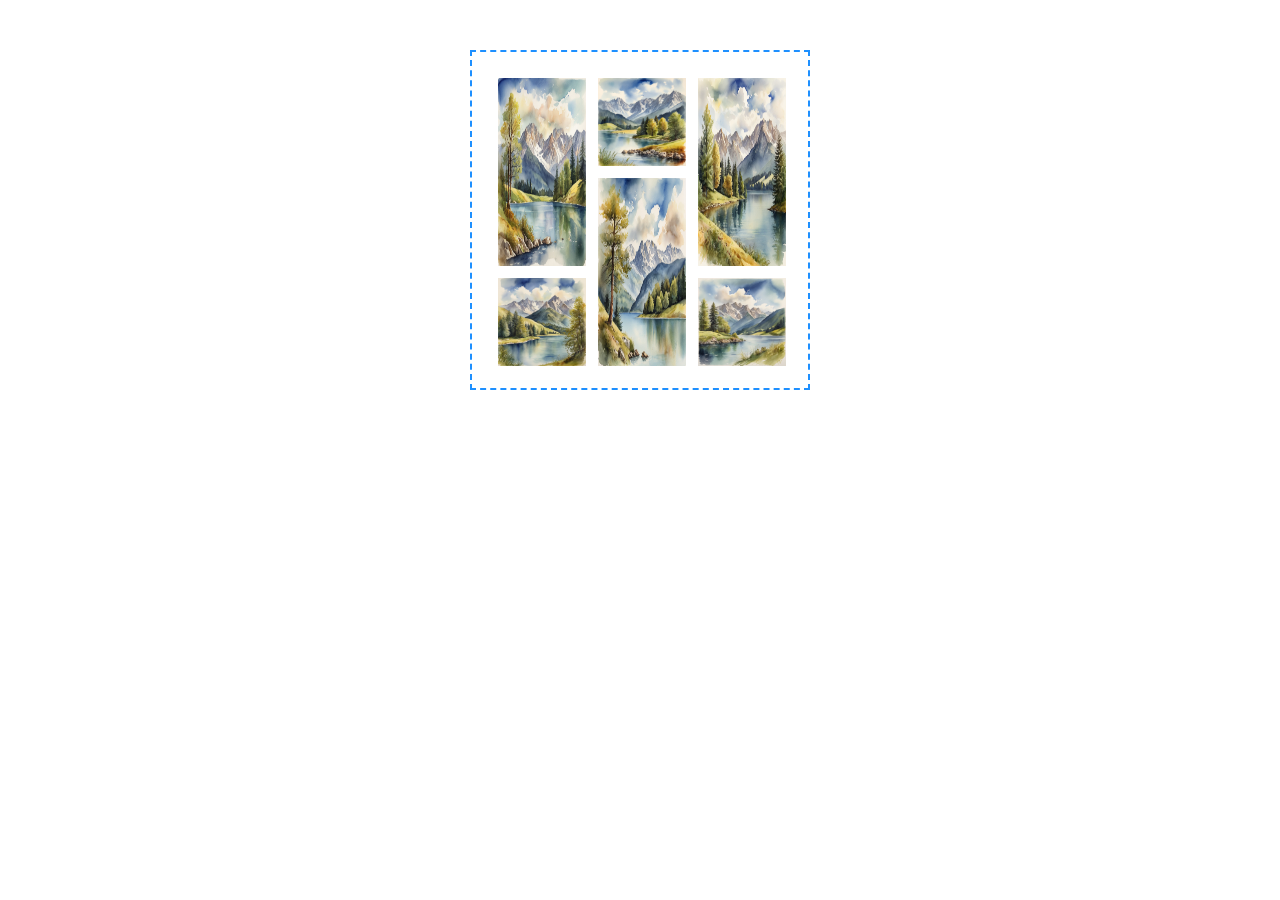
<file: index.html>
<!DOCTYPE html>
<html lang="en">
<head>
    <meta charset="UTF-8">
    <meta name="viewport" content="width=device-width, initial-scale=1.0">
    <title>Document</title>
    <link rel="stylesheet" href="style.css" />
</head>
<body>
    <div id="grid">
        <img src="images/M1.jpg" id="img1" class="tall"/>
        <img src="images/M2.jpg" id="img2" class="small"/>
        <img src="images/M3.jpg" id="img3" class="small"/>
        <img src="images/M4.jpg" id="img4" class="tall"/>
        <img src="images/M5.jpg" id="img5" class="tall"/>
        <img src="images/M6.jpg" id="img6" class="small"/>
    </div>
</body>
</html>
</file>
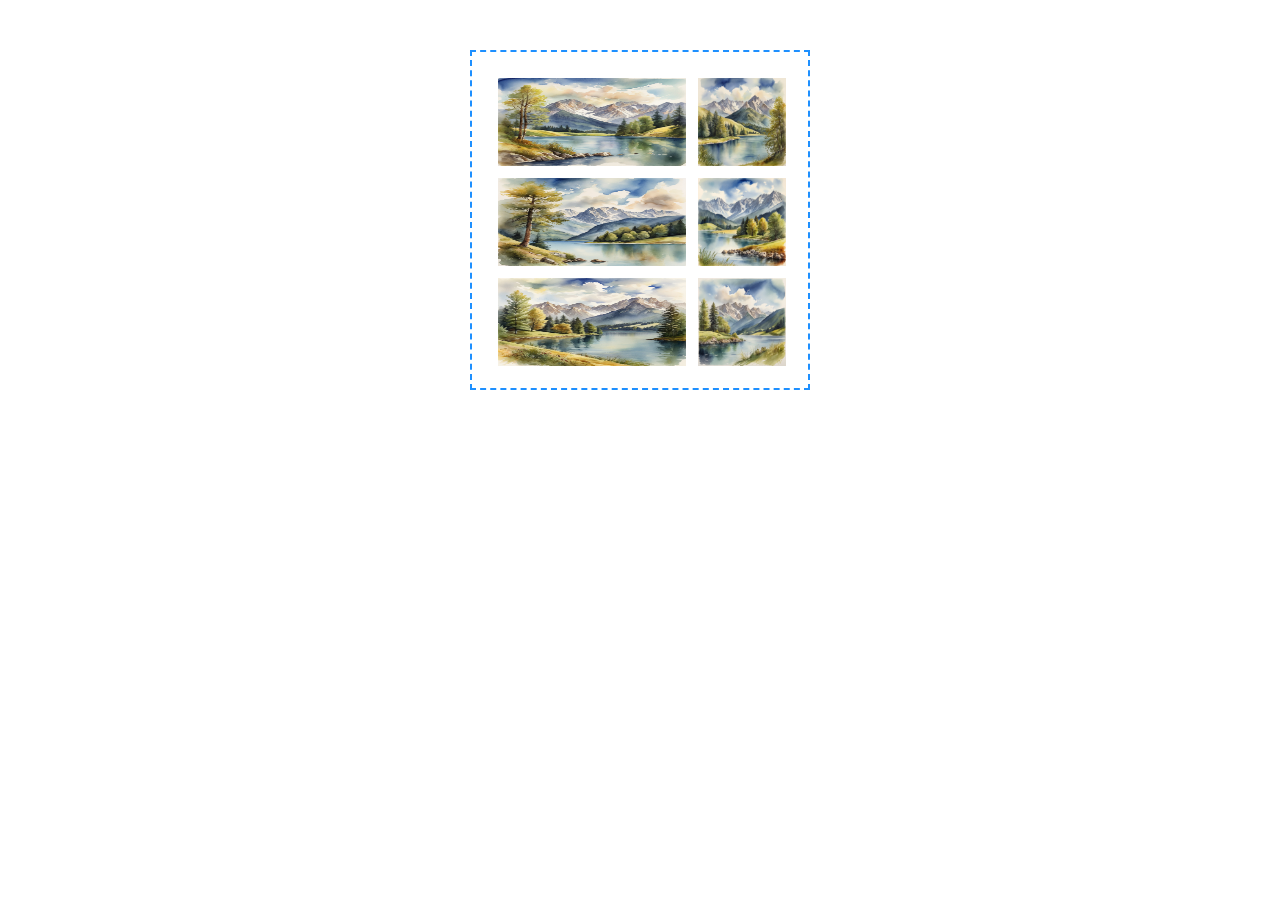
<file: page1.html>
<!DOCTYPE html>
<html lang="en">
<head>
    <meta charset="UTF-8">
    <meta name="viewport" content="width=device-width, initial-scale=1.0">
    <title>Page 1</title>
    <link rel="stylesheet" href="style2.css" />
</head>
<body>
    <div id="grid-page1">
        <img src="images/M1.jpg" id="img1" class="wide"/>
        <img src="images/M2.jpg" id="img2" class="small"/>
        <img src="images/M3.jpg" id="img3" class="small"/>
        <img src="images/M4.jpg" id="img4" class="wide"/>
        <img src="images/M5.jpg" id="img5" class="wide"/>
        <img src="images/M6.jpg" id="img6" class="small"/>
    </div>
</body>
</html>
</file>
<file: style.css>
*{margin:0;
  box-sizing: border-box;}

#grid {
    margin: 50px auto;
    display: grid;
    grid-template-columns: 100px 100px 100px;
    grid-template-rows: 100px 100px 100px;
    gap:0px;

    width: 340px;
    height: 340px;
    padding:20px 10px 10px 20px;
   
    border: 2px dodgerblue dashed;

  
           
}

img{ padding: 6px;}

#img1 {
    grid-column-start: 1;
    grid-column-end: 1;
    grid-row-start: 1;
    grid-row-end: 2;
    
    position: relative;
    top:0px;
   
  }

#img2 {
    grid-column-start: 1;
    grid-column-end: 1;
    grid-row-start: 3;
    grid-row-end: 3;
    
    position: relative;
    top:0px;

}

#img3{
    grid-column-start: 2;
    grid-column-end: 2;
    grid-row-start: 1;
    grid-row-end: 1;

    position: relative;
    top:0px;
  }

#img4 {
    grid-column-start: 2;
    grid-column-end: 2;
    grid-row-start: 2;
    grid-row-end: 3;

    position: relative;
    top:0px;

   
}

#img5 {
    grid-column-start: 3;
    grid-column-end: 3;
    grid-row-start: 1;
    grid-row-end: 2;

    position: relative;
    top:0px;
  }

#img6 {
    grid-column-start: 3;
    grid-column-end: 3;
    grid-row-start: 3;
    grid-row-end: 3;

    position: relative;
    top:0px;
   
}


.tall{height:200px; width:100px;}

.small{height:100px; width: 100px;}

/* P58c3 */
#grid-page1 {
    margin: 50px auto;
    display: grid;
    grid-template-columns: 1fr 1fr 1fr;
    grid-template-rows: 1fr 1fr;
    gap: 0px;

    width: 340px;
    height: 340px;
    padding: 20px 10px 10px 20px;

    border: 2px dodgerblue dashed;
}

#grid-page1 img {
    padding: 6px;
}

#grid-page1 .tall {
    height: 100px;
    width: 200px;
}

#grid-page1 .small {
    height: 100px;
    width: 100px;
}
</file>
<file: style2.css>
*{margin:0;
  box-sizing: border-box;}

#grid-page1 {
    margin: 50px auto;
    display: grid;
    grid-template-columns: 200px 100px;
    grid-template-rows: 100px 100px 100px;
    gap:0px;

    width: 340px;
    height: 340px;
    padding:20px 10px 10px 20px;
   
    border: 2px dodgerblue dashed;
}

img{ padding: 6px;}

#img1 {
    grid-column-start: 1;
    grid-column-end: 2;
    grid-row-start: 1;
    grid-row-end: 1;
    
    position: relative;
    top:0px;
   
  }

#img2 {
    grid-column-start: 2;
    grid-column-end: 2;
    grid-row-start: 1;
    grid-row-end: 1;
    
    position: relative;
    top:0px;

}

#img3{
    grid-column-start: 2;
    grid-column-end: 2;
    grid-row-start: 2;
    grid-row-end: 2;

    position: relative;
    top:0px;
  }

#img4 {
    grid-column-start: 1;
    grid-column-end: 2;
    grid-row-start: 2;
    grid-row-end: 2;

    position: relative;
    top:0px;

   
}

#img5 {
    grid-column-start: 1;
    grid-column-end: 2;
    grid-row-start: 3;
    grid-row-end: 3;

    position: relative;
    top:0px;
  }

#img6 {
    grid-column-start: 2;
    grid-column-end: 2;
    grid-row-start: 3;
    grid-row-end: 3;

    position: relative;
    top:0px;
   
}

.wide{height:100px; width:200px;}

.small{height:100px; width: 100px;}
</file>
